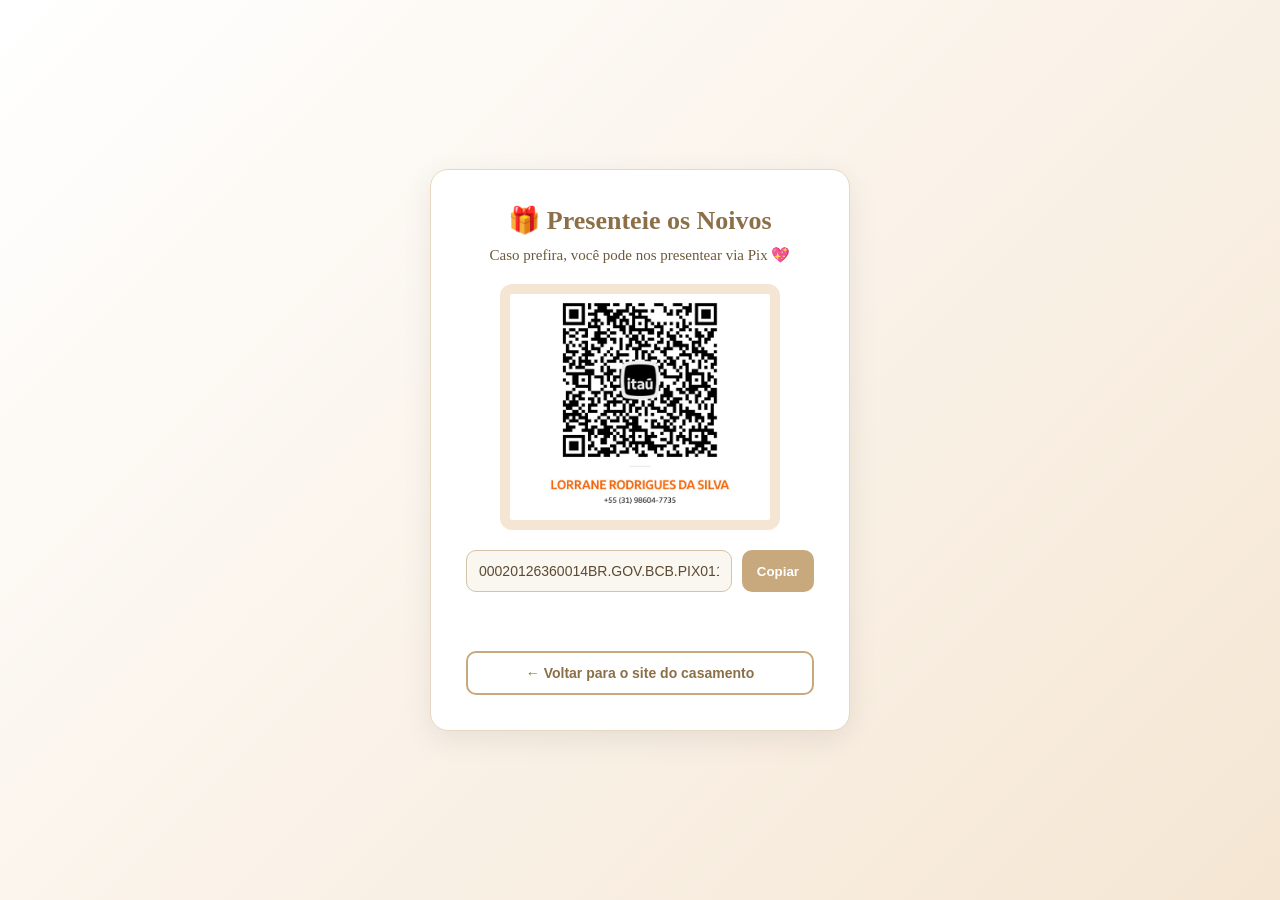
<file: index.html>
<!DOCTYPE html>
<html lang="pt-BR">
<head>
  <meta charset="UTF-8">
  <meta name="viewport" content="width=device-width, initial-scale=1.0">
  <title>Presente via Pix</title>
  <link rel="stylesheet" href="style.css">
</head>
<body>

  <div class="container">
    <h1>🎁 Presenteie os Noivos</h1>

    <p class="descricao">
      Caso prefira, você pode nos presentear via Pix 💖
    </p>

    <div class="qr-container">
      <img src="PIX.jpeg" alt="QR Code Pix">
    </div>

    <div class="pix-box">
      <input 
        type="text" 
        id="pixKey" 
        value="00020126360014BR.GOV.BCB.PIX0114+55319860477355204000053039865802BR5925LORRANE RODRIGUES DA SILV6014BELO HORIZONTE62250521WAIhUcneDyNVY1YDtcaqj6304B8C3" 
        readonly
      >
      <button onclick="copiarPix()">Copiar</button>
    </div>

    <p id="msg"></p>

    <button class="btn-voltar" onclick="voltarSite()">← Voltar para o site do casamento</button>
  </div>

  <script src="script.js"></script>
</body>
</html>
</file>
<file: style.css>
/* Reset básico */
* {
  margin: 0;
  padding: 0;
  box-sizing: border-box;
}

/* Corpo da página */
body {
  font-family: 'Georgia', serif;
  background: linear-gradient(135deg, #ffffff, #f5e6d3); /* branco + champagne */
  display: flex;
  justify-content: center;
  align-items: center;
  min-height: 100vh;
}

/* Container principal */
.container {
  text-align: center;
  background: #ffffff;
  padding: 35px;
  border-radius: 18px;
  box-shadow: 0 8px 30px rgba(0,0,0,0.08);
  max-width: 420px;
  width: 90%;
  border: 1px solid #e8d8c3; /* detalhe fendi */
}

/* Título */
h1 {
  margin-bottom: 10px;
  font-size: 26px;
  color: #8b6f47; /* fendi escuro */
}

/* Descrição */
.descricao {
  margin-bottom: 20px;
  color: #6e5a3c;
  font-size: 15px;
}

/* QR Code container */
.qr-container {
  width: 100%;
  display: flex;
  justify-content: center;
  margin-bottom: 20px;
}

/* QR Code imagem */
.qr-container img {
  width: 100%;
  max-width: 280px;
  height: auto;
  border-radius: 12px;
  padding: 10px;
  background: #f5e6d3; /* champagne */
}

/* Caixa do PIX */
.pix-box {
  display: flex;
  gap: 10px;
  margin-top: 10px;
}

/* Input PIX */
.pix-box input {
  flex: 1;
  padding: 12px;
  border: 1px solid #d6c2a8;
  border-radius: 10px;
  font-size: 14px;
  background: #faf6f0;
  color: #5c4a32;
}

/* Botão copiar */
.pix-box button {
  padding: 12px 15px;
  border: none;
  background: #c8a97e; /* champagne mais forte */
  color: white;
  border-radius: 10px;
  cursor: pointer;
  transition: 0.3s;
  font-weight: bold;
}

/* Hover botão copiar */
.pix-box button:hover {
  background: #a88b63; /* fendi mais escuro */
}

/* Botão voltar */
.btn-voltar {
  margin-top: 25px;
  padding: 12px 20px;
  border: 2px solid #c8a97e;
  background: transparent;
  color: #8b6f47;
  border-radius: 10px;
  cursor: pointer;
  transition: 0.3s;
  font-weight: bold;
  font-size: 14px;
  width: 100%;
}

/* Hover botão voltar */
.btn-voltar:hover {
  background: #c8a97e;
  color: white;
  border-color: #c8a97e;
}

/* Mensagem */
#msg {
  margin-top: 10px;
  color: #8b6f47;
  font-size: 14px;
  min-height: 24px;
}

/* 📱 Responsividade */
@media (max-width: 480px) {

  .container {
    padding: 25px;
  }

  h1 {
    font-size: 22px;
  }

  .qr-container img {
    max-width: 220px;
  }

  .pix-box {
    flex-direction: column;
  }

  .pix-box button {
    width: 100%;
  }
  
  .btn-voltar {
    margin-top: 20px;
  }
}
</file>
